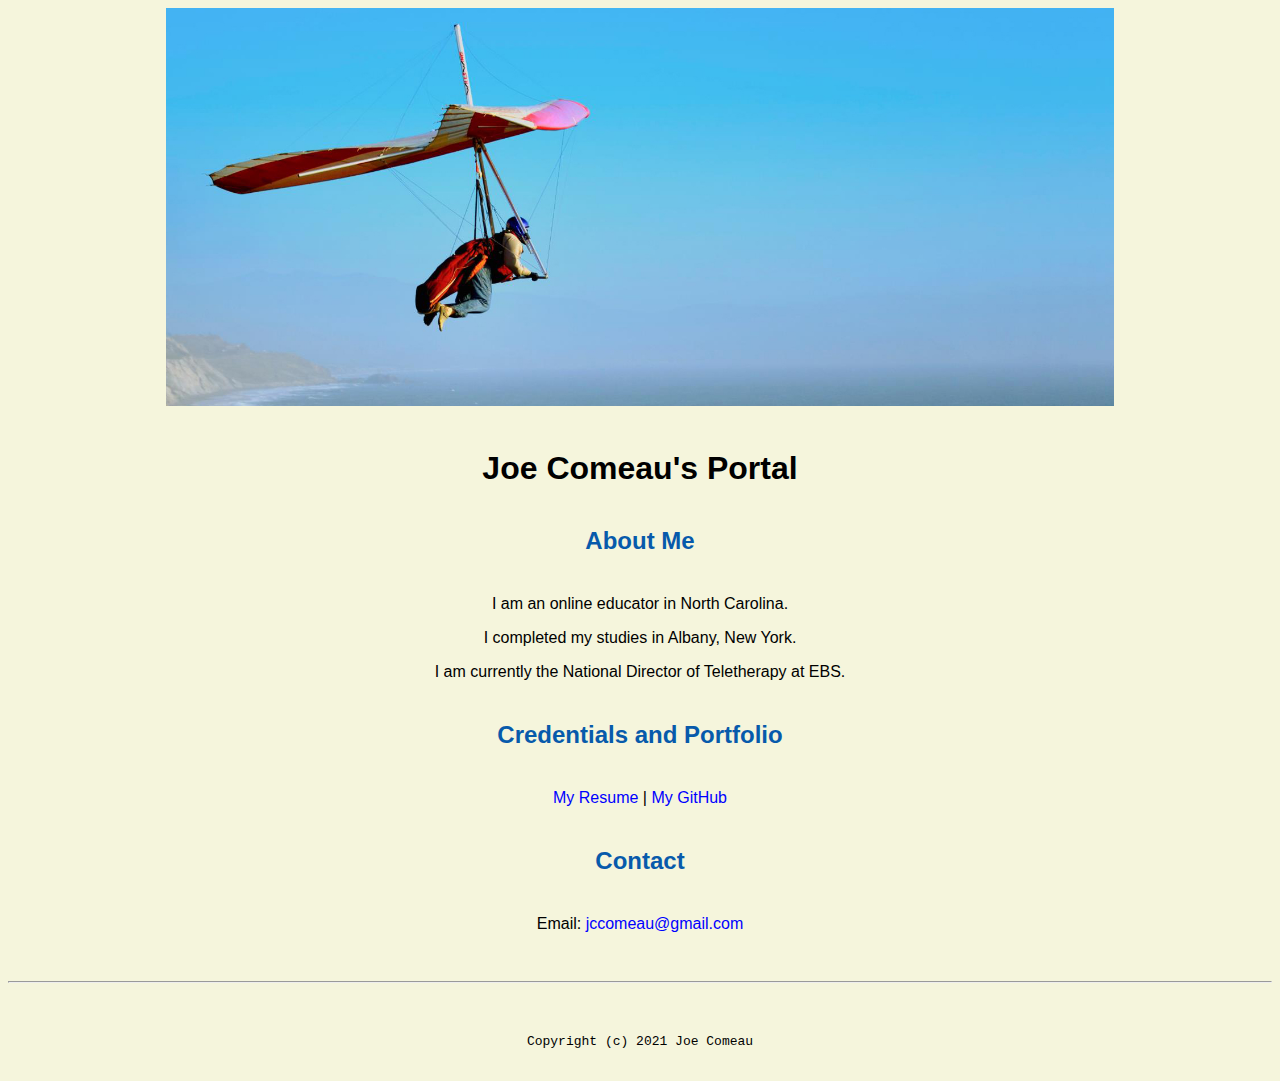
<file: index.html>
<!doctype html>

<!-- this is a comment for human! -->

<html lang="en">

  <header>
    <title>Joe Comeau's Portal</title>
    <link rel="stylesheet" href="css/master.css">
    <link rel="FaviconIcon" href="favicon.ico" type="image/x-icon">
    <link rel="shortcut" href="favicon.ico" type="image/x-icon">
    <meta name="viewport" content="width-device-width, initial-scale=1, shrink-to-fit=no">
    <meta name="name" content="Joe Comeau's Portal">
    <meta name="robots" content="noindex, nofollow">
  </header>

  <body>
    <img src="images/banner.jpg" width=75% alt="banner">
    <h1>Joe Comeau's Portal</h1>
    <h2>About Me</h2>
    <p>I am an online educator in North Carolina.</p>
    <p>I completed my studies in Albany, New York.</p>
    <p>I am currently the National Director of Teletherapy at EBS.</p>
    <h2>Credentials and Portfolio</h2>

    <p><a href="resume.html">My Resume</a>  |  <a href="https://github.com/jccomeau">My GitHub</a></p>
    <h2>Contact</h2>

    <p>Email: <a href="mailto:jccomeau@gmail.com">jccomeau@gmail.com</a></p>
  </body>

  <footer>
    <hr>
    <code>Copyright (c) 2021 Joe Comeau</code>
  </footer>

</html>
</file>
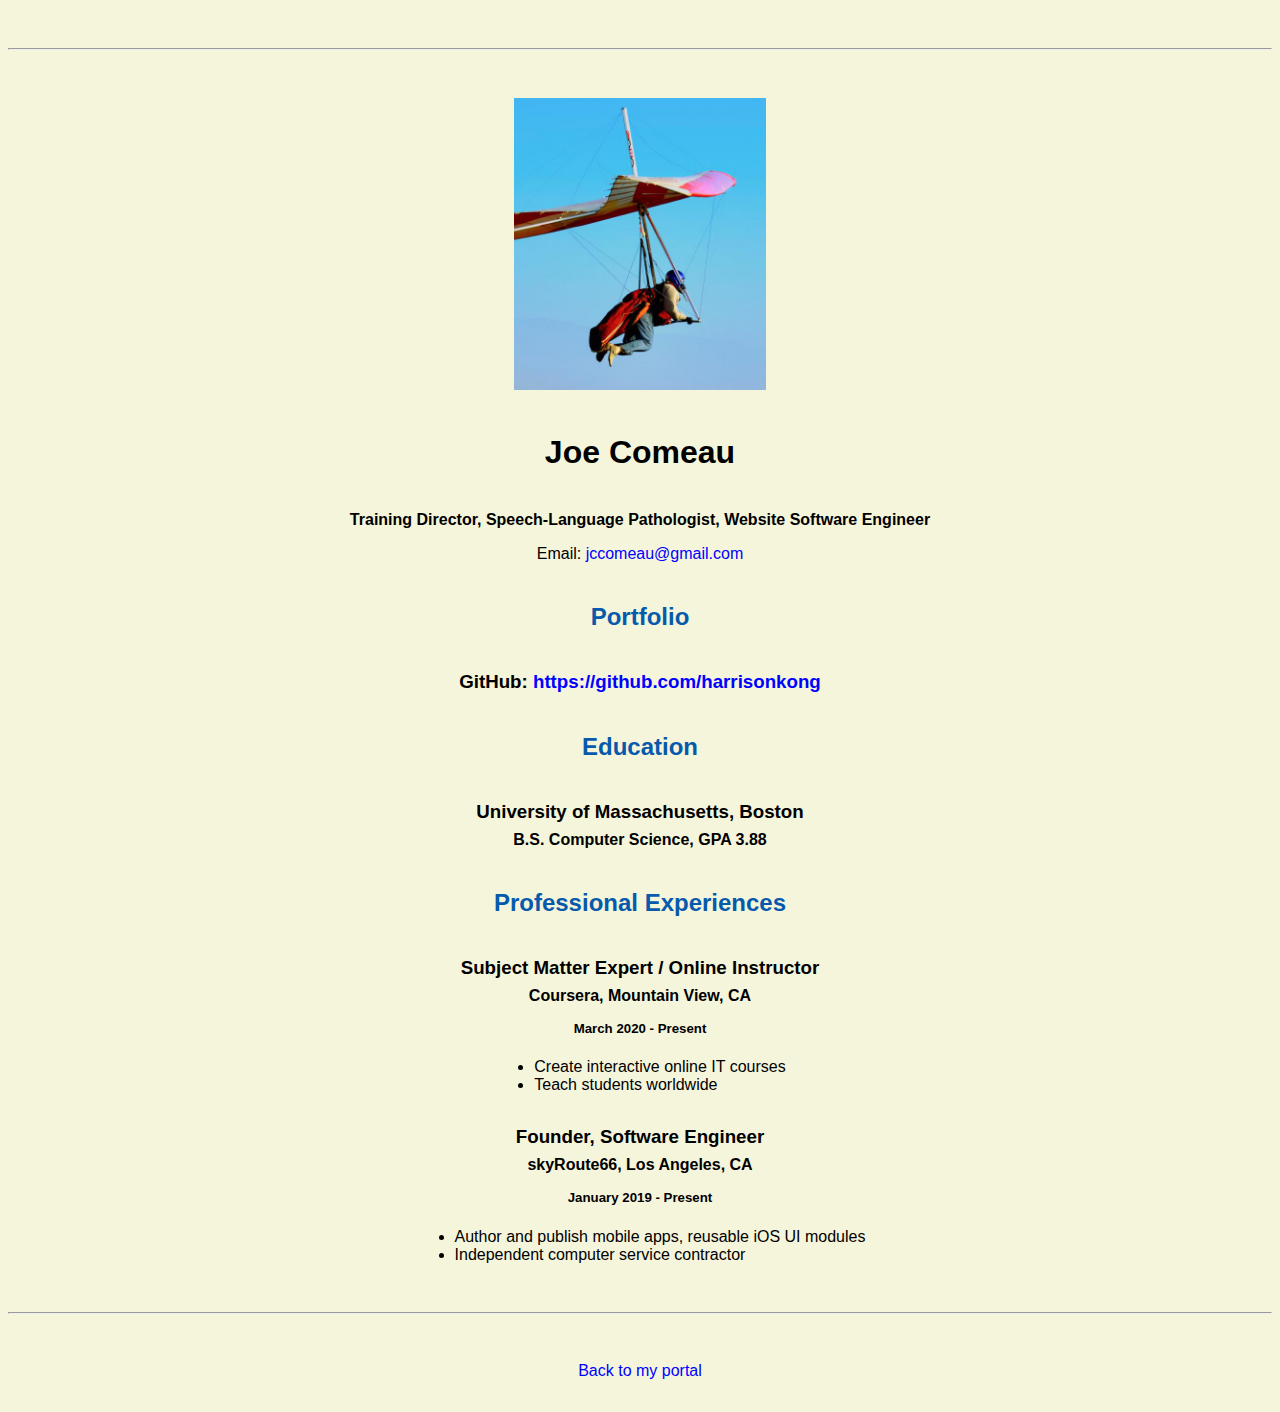
<file: resume.html>
<!doctype html>

<!-- this is a comment for human! -->

<html lang="en">

  <header>
    <title>Joe Comeau's Resume</title>
    <link rel="stylesheet" href="css/master.css">
    <link rel="FaviconIcon" href="favicon.ico" type="image/x-icon">
    <link rel="shortcut" href="favicon.ico" type="image/x-icon">
    <meta name="viewport" content="width-device-width, initial-scale=1, shrink-to-fit=no">
    <meta name="name" content="Joe Comeau's Portal">
    <meta name="robots" content="noindex, nofollow">
  </header>

  <body>
    <hr>

    <img src="images/headshot.jpg" alt="Harrison Kong's headshot" width="20%">

    <h1>Joe Comeau</h1>
    <h4>Training Director, Speech-Language Pathologist, Website Software Engineer</h4>

    <p>Email: <a href="mailto:jccomeau@gmail.com" target="_blank">jccomeau@gmail.com</a></p>
    <!-- don't post physical address, personal phone number or other personal information on the web! -->

    <h2>Portfolio</h2>
      <h3>GitHub: <a href="https://github.com/jccomeau" target="_blank">https://github.com/harrisonkong</a></h3>

    <h2>Education</h2>

    <h3>University of Massachusetts, Boston</h3>
    <h4>B.S. Computer Science, GPA 3.88</h4>

    <h2>Professional Experiences</h2>

    <h3>Subject Matter Expert / Online Instructor</h3>
    <h4>Coursera, Mountain View, CA</h4>
    <h5>March 2020 - Present</h5>
      <ul>
        <li>Create interactive online IT courses</li>
        <li>Teach students worldwide</li>
      </ul>

    <h3>Founder, Software Engineer</h3>
    <h4>skyRoute66, Los Angeles, CA</h4>
    <h5>January 2019 - Present</h5>
      <ul>
        <li>Author and publish mobile apps, reusable iOS UI modules</li>
        <li>Independent computer service contractor</li>
      </ul>
  </body>

  <footer>
  <hr>
  <p><a href="index.html">Back to my portal</a><p>
  </footer>

</html>
</file>
<file: css/master.css>
/* Cascading stylesheet for the website */

/* Text inside these asterisks and slashes are comments for human */

  a {
    color: blue;
    text-decoration: none; /* This means we do not want hyperlinks to be underlined */
  }

  a:hover {
    color: red;
    text-decoration: none; /* This means we do not want hyperlinks to be underlined */
  }

  body {
    background-color: beige;
    color: black;
    font-family: Arial, Helvetica, sans-serif;
    text-align: center;
   }

  footer {
    margin-top: 2rem;
    margin-bottom: 2rem;
  }

  h1 {
    margin-bottom: 2.5rem;
    margin-top: 2.5rem;
   }

  h2 {
    color: #075AAB;
    margin-bottom: 2.5rem;
    margin-top: 2.5rem;
   }

  h3 {
    margin-bottom: 0;
    margin-top: 2rem;
  }

  h4 {
    margin-bottom: 1rem;
    margin-top: 0.5rem;
  }

  h5 {
    margin-top: 0.5rem;
  }

  hr {
    margin-bottom: 3rem;
    margin-top: 3rem;
  }

  /* this controls how the bullet points in the resume page looks */
  ul {
    display: table;
    margin: 0 auto;
    text-align: left;
  }
</file>
